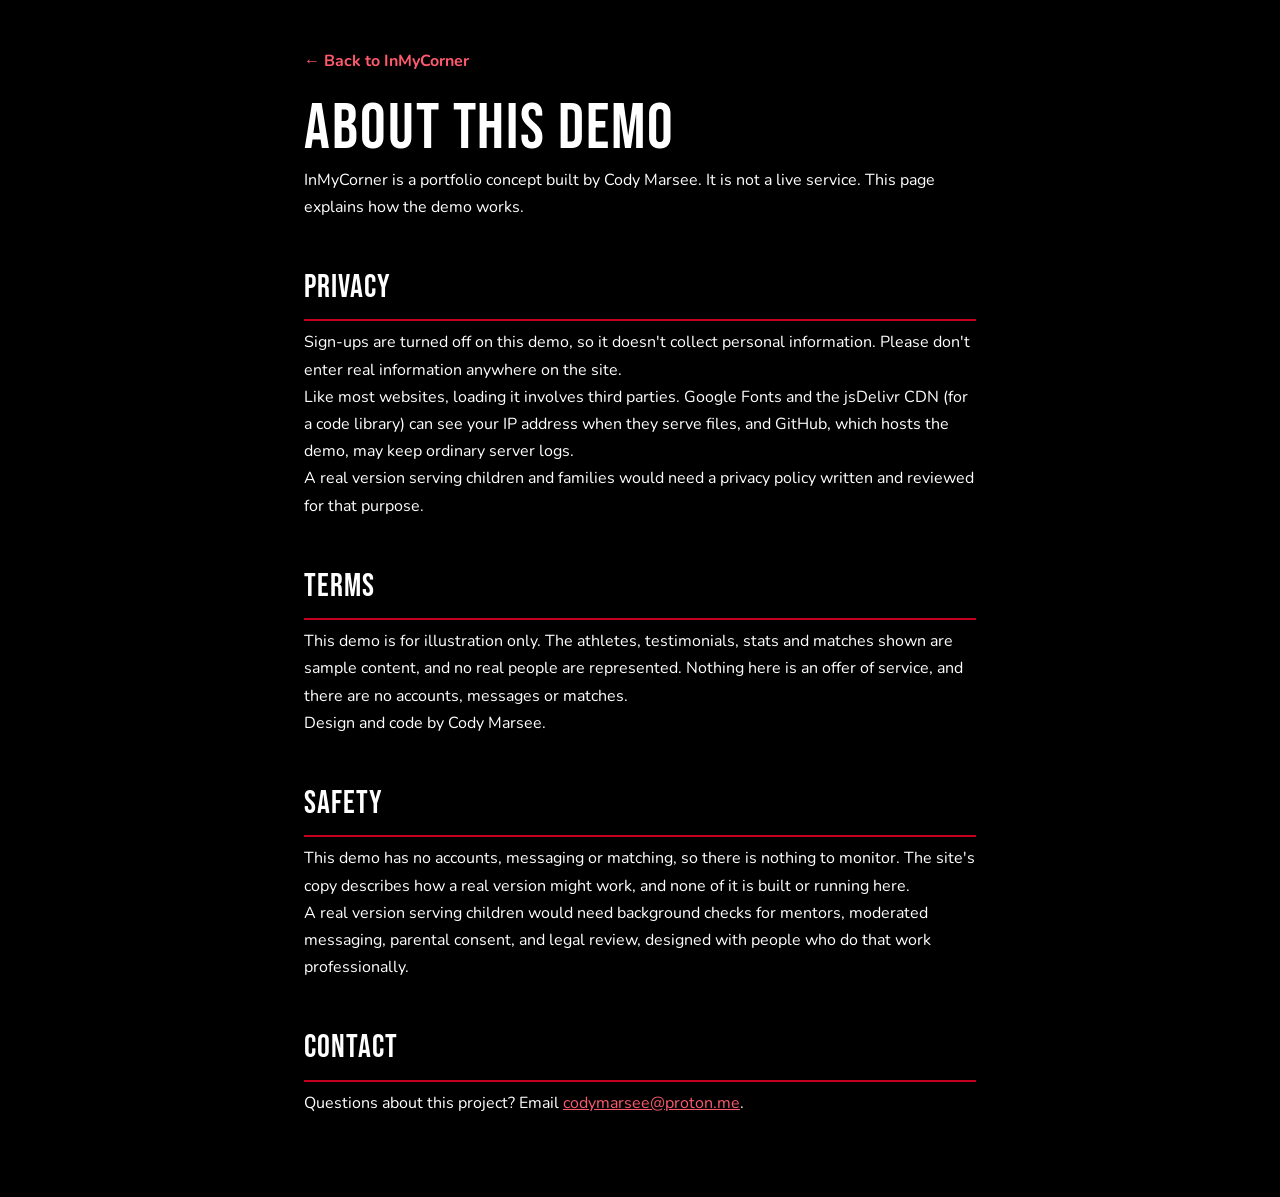
<file: info.html>
<!doctype html>
<html lang="en">
  <head>
    <meta charset="UTF-8" />
    <meta name="viewport" content="width=device-width, initial-scale=1.0" />
    <title>About this demo — InMyCorner</title>
    <link rel="preconnect" href="https://fonts.googleapis.com" />
    <link rel="preconnect" href="https://fonts.gstatic.com" crossorigin />
    <link
      href="https://fonts.googleapis.com/css2?family=Bebas+Neue&family=Nunito:wght@400;600;700;800;900&display=swap"
      rel="stylesheet"
    />
    <link rel="stylesheet" href="css/styles.css" />
  </head>
  <body class="info-body">
    <main class="info-page">
      <a class="info-back" href="index.html">← Back to InMyCorner</a>

      <h1>About this demo</h1>
      <p>
        InMyCorner is a portfolio concept built by Cody Marsee. It is not a live
        service. This page explains how the demo works.
      </p>

      <section id="privacy">
        <h2>Privacy</h2>
        <p>
          Sign-ups are turned off on this demo, so it doesn't collect personal
          information. Please don't enter real information anywhere on the site.
        </p>
        <p>
          Like most websites, loading it involves third parties. Google Fonts
          and the jsDelivr CDN (for a code library) can see your IP address when
          they serve files, and GitHub, which hosts the demo, may keep ordinary
          server logs.
        </p>
        <p>
          A real version serving children and families would need a privacy
          policy written and reviewed for that purpose.
        </p>
      </section>

      <section id="terms">
        <h2>Terms</h2>
        <p>
          This demo is for illustration only. The athletes, testimonials, stats
          and matches shown are sample content, and no real people are
          represented. Nothing here is an offer of service, and there are no
          accounts, messages or matches.
        </p>
        <p>Design and code by Cody Marsee.</p>
      </section>

      <section id="safety">
        <h2>Safety</h2>
        <p>
          This demo has no accounts, messaging or matching, so there is nothing
          to monitor. The site's copy describes how a real version might work,
          and none of it is built or running here.
        </p>
        <p>
          A real version serving children would need background checks for
          mentors, moderated messaging, parental consent, and legal review,
          designed with people who do that work professionally.
        </p>
      </section>

      <section id="contact">
        <h2>Contact</h2>
        <p>
          Questions about this project? Email
          <a href="mailto:codymarsee@proton.me">codymarsee@proton.me</a>.
        </p>
      </section>
    </main>
  </body>
</html>
</file>
<file: css/styles.css>
/* ============================================================
   InMyCorner — Main Stylesheet
   Brand Colors:
     Red:   #C6011F
     Black: #000000
     White: #FFFFFF
   ============================================================ */

/* ── RESET & VARIABLES ── */
*,
*::before,
*::after {
  box-sizing: border-box;
  margin: 0;
  padding: 0;
}

:root {
  --red: #c6011f;
  --red-dark: #9e0118;
  --red-glow: rgba(198, 1, 31, 0.25);
  --black: #000000;
  --black-soft: #0f0f0f;
  --black-mid: #1a1a1a;
  --black-card: #141414;
  --white: #ffffff;
  --white-dim: rgba(255, 255, 255, 0.7);
  --white-faint: rgba(255, 255, 255, 0.08);
  --white-border: rgba(255, 255, 255, 0.1);
}

html {
  scroll-behavior: smooth;
}

body {
  font-family: "Nunito", sans-serif;
  background: var(--black);
  color: var(--white);
  overflow-x: hidden;
}

/* ── SHARED UTILITIES ── */
.section-eyebrow {
  display: inline-flex;
  align-items: center;
  gap: 10px;
  color: var(--red);
  font-size: 11px;
  font-weight: 800;
  letter-spacing: 3px;
  text-transform: uppercase;
  margin-bottom: 16px;
}
.section-eyebrow::before,
.section-eyebrow::after {
  content: "";
  width: 28px;
  height: 1px;
  background: var(--red);
  opacity: 0.6;
}

.btn-primary {
  background: var(--red);
  color: var(--white);
  font-family: "Nunito", sans-serif;
  font-weight: 900;
  font-size: 14px;
  padding: 15px 32px;
  border-radius: 4px;
  border: none;
  cursor: pointer;
  letter-spacing: 0.5px;
  text-transform: uppercase;
  transition:
    background 0.2s,
    transform 0.2s,
    box-shadow 0.2s;
  box-shadow: 0 4px 24px var(--red-glow);
}
.btn-primary:hover {
  background: var(--red-dark);
  transform: translateY(-2px);
  box-shadow: 0 8px 32px rgba(198, 1, 31, 0.4);
}

.btn-secondary {
  background: transparent;
  color: var(--white);
  font-family: "Nunito", sans-serif;
  font-weight: 900;
  font-size: 14px;
  padding: 15px 32px;
  border-radius: 4px;
  border: 2px solid rgba(255, 255, 255, 0.2);
  cursor: pointer;
  letter-spacing: 0.5px;
  text-transform: uppercase;
  transition:
    border-color 0.2s,
    transform 0.2s;
}
.btn-secondary:hover {
  border-color: rgba(255, 255, 255, 0.5);
  transform: translateY(-2px);
}

/* ── NAV ── */
nav {
  position: fixed;
  top: 0;
  left: 0;
  right: 0;
  z-index: 100;
  display: flex;
  align-items: center;
  justify-content: space-between;
  padding: 20px 56px;
  background: rgba(0, 0, 0, 0.85);
  backdrop-filter: blur(14px);
  border-bottom: 1px solid var(--white-border);
}
.logo {
  font-family: "Bebas Neue", sans-serif;
  font-size: 26px;
  letter-spacing: 3px;
  color: var(--white);
  display: flex;
  align-items: center;
  gap: 10px;
  text-decoration: none;
}
.logo-mark {
  width: 30px;
  height: 30px;
  background: var(--red);
  border-radius: 50% 50% 50% 0;
  transform: rotate(-45deg);
  flex-shrink: 0;
  box-shadow: 0 0 16px var(--red-glow);
}
.logo em {
  color: var(--red);
  font-style: normal;
}
.nav-links {
  display: flex;
  gap: 36px;
  list-style: none;
  align-items: center;
}
.nav-links a {
  color: var(--white-dim);
  text-decoration: none;
  font-weight: 700;
  font-size: 13px;
  letter-spacing: 1.5px;
  text-transform: uppercase;
  transition: color 0.2s;
}
.nav-links a:hover {
  color: var(--white);
}
.nav-btn {
  background: var(--red) !important;
  color: var(--white) !important;
  padding: 10px 24px;
  border-radius: 4px;
  font-weight: 900 !important;
  transition:
    background 0.2s,
    box-shadow 0.2s !important;
}
.nav-btn:hover {
  background: var(--red-dark) !important;
  box-shadow: 0 4px 20px var(--red-glow) !important;
}

.nav-hamburger {
  display: none;
  flex-direction: column;
  gap: 5px;
  background: none;
  border: none;
  cursor: pointer;
  padding: 4px;
  z-index: 110;
}
.nav-hamburger span {
  display: block;
  width: 24px;
  height: 2px;
  background: var(--white);
  border-radius: 2px;
  transition:
    transform 0.3s ease,
    opacity 0.3s ease;
}
.nav-hamburger.open span:nth-child(1) {
  transform: translateY(7px) rotate(45deg);
}
.nav-hamburger.open span:nth-child(2) {
  opacity: 0;
}
.nav-hamburger.open span:nth-child(3) {
  transform: translateY(-7px) rotate(-45deg);
}

/* ── HERO ── */
.hero {
  position: relative;
  min-height: 100vh;
  display: flex;
  align-items: center;
  overflow: hidden;
  padding: 140px 56px 100px;
}
.hero-bg {
  position: absolute;
  inset: 0;
  background:
    radial-gradient(
      ellipse 60% 70% at 72% 50%,
      rgba(198, 1, 31, 0.13) 0%,
      transparent 65%
    ),
    radial-gradient(
      ellipse 30% 30% at 10% 90%,
      rgba(198, 1, 31, 0.07) 0%,
      transparent 60%
    );
  pointer-events: none;
}
.hero-panel {
  position: absolute;
  top: 0;
  right: -4%;
  width: 52%;
  height: 100%;
  background: var(--black-mid);
  transform: skewX(-5deg);
  z-index: 0;
}
.hero-panel::before {
  content: "";
  position: absolute;
  inset: 0;
  background: repeating-linear-gradient(
    -45deg,
    transparent,
    transparent 30px,
    rgba(198, 1, 31, 0.04) 30px,
    rgba(198, 1, 31, 0.04) 32px
  );
}
.hero-panel::after {
  content: "";
  position: absolute;
  top: 0;
  left: 0;
  width: 3px;
  height: 100%;
  background: var(--red);
  box-shadow: 0 0 30px var(--red-glow);
}
.hero-wordmark {
  position: absolute;
  bottom: -4%;
  left: -2%;
  font-family: "Bebas Neue", sans-serif;
  font-size: clamp(120px, 20vw, 260px);
  color: rgba(255, 255, 255, 0.025);
  letter-spacing: 6px;
  line-height: 1;
  user-select: none;
  pointer-events: none;
  white-space: nowrap;
}
.hero-content {
  position: relative;
  z-index: 2;
  max-width: 600px;
}

.eyebrow {
  display: inline-flex;
  align-items: center;
  gap: 10px;
  border: 1px solid rgba(198, 1, 31, 0.5);
  background: rgba(198, 1, 31, 0.1);
  color: #ff4d65;
  font-size: 11px;
  font-weight: 800;
  letter-spacing: 2.5px;
  text-transform: uppercase;
  padding: 8px 16px;
  border-radius: 3px;
  margin-bottom: 28px;
  animation: fadeUp 0.7s ease both;
}
.eyebrow-dot {
  width: 6px;
  height: 6px;
  background: var(--red);
  border-radius: 50%;
  box-shadow: 0 0 6px var(--red);
  animation: blink 2s infinite;
}

h1 {
  font-family: "Bebas Neue", sans-serif;
  font-size: clamp(60px, 8.5vw, 104px);
  line-height: 0.93;
  letter-spacing: 1px;
  margin-bottom: 24px;
  animation: fadeUp 0.7s 0.15s ease both;
}
h1 .red {
  color: var(--red);
}
h1 .outline {
  -webkit-text-stroke: 2px var(--white);
  color: transparent;
}

.tagline {
  font-size: clamp(15px, 1.8vw, 19px);
  font-weight: 800;
  color: var(--white-dim);
  margin-bottom: 16px;
  letter-spacing: 0.3px;
  animation: fadeUp 0.7s 0.25s ease both;
}
.tagline strong {
  color: var(--white);
}
.sub {
  font-size: 15px;
  color: rgba(255, 255, 255, 0.5);
  line-height: 1.7;
  margin-bottom: 36px;
  max-width: 460px;
  font-weight: 600;
  animation: fadeUp 0.7s 0.35s ease both;
}

.sport-tags {
  display: flex;
  gap: 8px;
  flex-wrap: wrap;
  margin-bottom: 40px;
  animation: fadeUp 0.7s 0.4s ease both;
}
.tag {
  background: var(--white-faint);
  border: 1px solid var(--white-border);
  color: rgba(255, 255, 255, 0.55);
  font-size: 12px;
  font-weight: 800;
  padding: 6px 14px;
  border-radius: 3px;
  cursor: default;
  transition: all 0.2s;
}
.tag:hover,
.tag.active {
  background: rgba(198, 1, 31, 0.15);
  border-color: rgba(198, 1, 31, 0.5);
  color: #ff4d65;
}

.hero-ctas {
  display: flex;
  gap: 14px;
  flex-wrap: wrap;
  animation: fadeUp 0.7s 0.45s ease both;
}

.hero-cards {
  position: absolute;
  right: 5%;
  top: 50%;
  transform: translateY(-50%);
  z-index: 3;
  display: flex;
  flex-direction: column;
  gap: 14px;
  animation: fadeUp 0.9s 0.55s ease both;
}
.match-toast {
  background: rgba(10, 10, 10, 0.95);
  border: 1px solid rgba(198, 1, 31, 0.45);
  border-radius: 10px;
  padding: 14px 18px;
  display: flex;
  align-items: center;
  gap: 12px;
  width: 265px;
  animation: float 3.5s ease-in-out infinite;
  box-shadow: 0 4px 24px rgba(0, 0, 0, 0.4);
}
.toast-icon {
  width: 38px;
  height: 38px;
  background: var(--red);
  border-radius: 50%;
  display: flex;
  align-items: center;
  justify-content: center;
  font-size: 18px;
  flex-shrink: 0;
  box-shadow: 0 0 14px var(--red-glow);
}
.toast-text {
  font-size: 12px;
  font-weight: 700;
  color: var(--white-dim);
  line-height: 1.4;
}
.toast-text span {
  color: var(--white);
}

.athlete-card {
  background: var(--black-card);
  border: 1px solid var(--white-border);
  border-radius: 10px;
  padding: 14px 18px;
  display: flex;
  align-items: center;
  gap: 13px;
  width: 265px;
  transition:
    transform 0.3s,
    border-color 0.3s;
  box-shadow: 0 4px 20px rgba(0, 0, 0, 0.3);
}
.athlete-card:hover {
  transform: translateX(-5px);
  border-color: rgba(198, 1, 31, 0.35);
}
.athlete-card.featured {
  border-color: rgba(198, 1, 31, 0.4);
}

.avatar {
  width: 44px;
  height: 44px;
  border-radius: 50%;
  display: flex;
  align-items: center;
  justify-content: center;
  font-family: "Bebas Neue", sans-serif;
  font-size: 16px;
  letter-spacing: 1px;
  flex-shrink: 0;
}
.av-a {
  background: linear-gradient(135deg, #1a1a2e, #c6011f);
}
.av-b {
  background: linear-gradient(135deg, #16213e, #0f3460);
}
.av-c {
  background: linear-gradient(135deg, #1a1a1a, #6b6b6b);
}

.card-info {
  flex: 1;
  min-width: 0;
}
.card-name {
  font-weight: 800;
  font-size: 13px;
  color: var(--white);
}
.card-sport {
  font-size: 11px;
  color: rgba(255, 255, 255, 0.4);
  font-weight: 700;
  margin-top: 2px;
}
.card-badge {
  font-size: 9px;
  font-weight: 900;
  letter-spacing: 1px;
  text-transform: uppercase;
  padding: 3px 9px;
  border-radius: 3px;
  flex-shrink: 0;
}
.badge-matched {
  background: rgba(198, 1, 31, 0.2);
  color: #ff4d65;
  border: 1px solid rgba(198, 1, 31, 0.4);
}
.badge-new {
  background: rgba(255, 255, 255, 0.1);
  color: var(--white);
  border: 1px solid rgba(255, 255, 255, 0.2);
}
.badge-open {
  background: rgba(255, 255, 255, 0.06);
  color: rgba(255, 255, 255, 0.4);
  border: 1px solid rgba(255, 255, 255, 0.1);
}

.stats-bar {
  position: absolute;
  bottom: 40px;
  left: 56px;
  right: 56px;
  z-index: 2;
  display: flex;
  gap: 48px;
  animation: fadeUp 0.7s 0.65s ease both;
}
.stat-num {
  font-family: "Bebas Neue", sans-serif;
  font-size: 34px;
  color: var(--red);
  letter-spacing: 1px;
  line-height: 1;
}
.stat-label {
  font-size: 10px;
  font-weight: 800;
  color: rgba(255, 255, 255, 0.35);
  text-transform: uppercase;
  letter-spacing: 2px;
  margin-top: 2px;
}
.stat-div {
  width: 1px;
  background: var(--white-border);
  align-self: stretch;
}

/* ── HOW IT WORKS ── */
.how {
  background: var(--black-soft);
  padding: 120px 56px;
  position: relative;
  overflow: hidden;
}
.how::before {
  content: "";
  position: absolute;
  top: 0;
  left: 0;
  right: 0;
  height: 3px;
  background: var(--red);
  box-shadow: 0 0 30px var(--red-glow);
}
.how-bg-num {
  position: absolute;
  right: -2%;
  top: 50%;
  transform: translateY(-50%);
  font-family: "Bebas Neue", sans-serif;
  font-size: clamp(200px, 28vw, 380px);
  color: rgba(255, 255, 255, 0.018);
  line-height: 1;
  user-select: none;
  pointer-events: none;
}

.how-header {
  text-align: center;
  margin-bottom: 80px;
  position: relative;
  z-index: 1;
}
.how-header h2 {
  font-family: "Bebas Neue", sans-serif;
  font-size: clamp(42px, 6vw, 72px);
  letter-spacing: 2px;
  line-height: 1;
  margin-bottom: 16px;
}
.how-header h2 span {
  color: var(--red);
}
.how-header p {
  color: rgba(255, 255, 255, 0.45);
  font-size: 16px;
  font-weight: 600;
  max-width: 480px;
  margin: 0 auto;
  line-height: 1.65;
}

.steps {
  display: grid;
  grid-template-columns: 1fr 80px 1fr 80px 1fr 80px 1fr;
  align-items: start;
  position: relative;
  z-index: 1;
  max-width: 1100px;
  margin: 0 auto;
}

.step {
  display: flex;
  flex-direction: column;
  align-items: center;
  text-align: center;
  padding: 0 8px;
  opacity: 0;
  transform: translateY(30px);
  transition:
    opacity 0.6s ease,
    transform 0.6s ease;
}
.step.visible {
  opacity: 1;
  transform: translateY(0);
}
.step:nth-child(1) {
  transition-delay: 0s;
}
.step:nth-child(3) {
  transition-delay: 0.15s;
}
.step:nth-child(5) {
  transition-delay: 0.3s;
}
.step:nth-child(7) {
  transition-delay: 0.45s;
}

.step-num-wrap {
  position: relative;
  margin-bottom: 24px;
}
.step-circle {
  width: 80px;
  height: 80px;
  border-radius: 50%;
  background: var(--black-card);
  border: 2px solid var(--white-border);
  display: flex;
  align-items: center;
  justify-content: center;
  font-family: "Bebas Neue", sans-serif;
  font-size: 32px;
  color: rgba(255, 255, 255, 0.2);
  position: relative;
  transition:
    border-color 0.3s,
    box-shadow 0.3s;
}
.step:hover .step-circle {
  border-color: var(--red);
  box-shadow: 0 0 24px var(--red-glow);
}
.step-icon {
  position: absolute;
  top: -6px;
  right: -6px;
  width: 30px;
  height: 30px;
  background: var(--red);
  border-radius: 50%;
  display: flex;
  align-items: center;
  justify-content: center;
  font-size: 14px;
  box-shadow: 0 0 12px var(--red-glow);
}
.step-label {
  font-family: "Bebas Neue", sans-serif;
  font-size: 10px;
  letter-spacing: 3px;
  color: var(--red);
  text-transform: uppercase;
  margin-bottom: 10px;
}
.step h3 {
  font-family: "Bebas Neue", sans-serif;
  font-size: 24px;
  letter-spacing: 1px;
  color: var(--white);
  margin-bottom: 10px;
  line-height: 1.1;
}
.step p {
  font-size: 13px;
  color: rgba(255, 255, 255, 0.45);
  line-height: 1.7;
  font-weight: 600;
}
.step-for {
  display: inline-flex;
  align-items: center;
  gap: 6px;
  margin-top: 14px;
  background: var(--white-faint);
  border: 1px solid var(--white-border);
  border-radius: 3px;
  padding: 5px 12px;
  font-size: 10px;
  font-weight: 800;
  letter-spacing: 1.5px;
  text-transform: uppercase;
  color: rgba(255, 255, 255, 0.4);
}
.step-for.both {
  border-color: rgba(198, 1, 31, 0.3);
  background: rgba(198, 1, 31, 0.07);
  color: rgba(255, 100, 120, 0.8);
}

.connector {
  display: flex;
  align-items: center;
  justify-content: center;
  padding-top: 32px;
  opacity: 0.25;
}
.connector svg {
  width: 40px;
}

.how-cta {
  text-align: center;
  margin-top: 80px;
  position: relative;
  z-index: 1;
}
.how-cta-inner {
  display: inline-block;
  background: var(--black-card);
  border: 1px solid var(--white-border);
  border-radius: 12px;
  padding: 40px 56px;
  position: relative;
  overflow: hidden;
}
.how-cta-inner::before {
  content: "";
  position: absolute;
  bottom: 0;
  left: 0;
  right: 0;
  height: 3px;
  background: var(--red);
}
.how-cta p {
  font-size: 13px;
  color: rgba(255, 255, 255, 0.4);
  font-weight: 700;
  letter-spacing: 1px;
  text-transform: uppercase;
  margin-bottom: 12px;
}
.how-cta h3 {
  font-family: "Bebas Neue", sans-serif;
  font-size: 36px;
  letter-spacing: 2px;
  margin-bottom: 24px;
}
.how-cta h3 span {
  color: var(--red);
}
.cta-pair {
  display: flex;
  gap: 14px;
  justify-content: center;
}

/* ── TESTIMONIALS ── */
.testimonials {
  background: var(--black);
  padding: 120px 56px;
  position: relative;
  overflow: hidden;
}
.testimonials::before {
  content: "";
  position: absolute;
  top: 0;
  left: 0;
  right: 0;
  height: 3px;
  background: linear-gradient(to right, transparent, var(--red), transparent);
}
.testimonials::after {
  content: '"';
  position: absolute;
  top: 60px;
  left: 40px;
  font-family: "Bebas Neue", sans-serif;
  font-size: 320px;
  color: rgba(198, 1, 31, 0.04);
  line-height: 1;
  pointer-events: none;
  user-select: none;
}

.testimonials-header {
  text-align: center;
  margin-bottom: 72px;
  position: relative;
  z-index: 1;
}
.testimonials-header .section-eyebrow {
  justify-content: center;
}
.testimonials-header h2 {
  font-family: "Bebas Neue", sans-serif;
  font-size: clamp(40px, 5.5vw, 68px);
  letter-spacing: 2px;
  line-height: 1;
  margin-bottom: 14px;
}
.testimonials-header h2 span {
  color: var(--red);
}
.testimonials-header p {
  color: rgba(255, 255, 255, 0.4);
  font-size: 15px;
  font-weight: 600;
  max-width: 440px;
  margin: 0 auto;
  line-height: 1.6;
}

.testimonials-grid {
  display: grid;
  grid-template-columns: repeat(3, 1fr);
  gap: 20px;
  max-width: 1100px;
  margin: 0 auto;
  position: relative;
  z-index: 1;
}

.t-card {
  background: var(--black-card);
  border: 1px solid var(--white-border);
  border-radius: 12px;
  padding: 32px;
  display: flex;
  flex-direction: column;
  gap: 20px;
  opacity: 0;
  transform: translateY(28px);
}
.t-card.visible {
  opacity: 1;
  transform: translateY(0);
  transition:
    opacity 0.6s ease,
    transform 0.6s ease,
    border-color 0.3s,
    box-shadow 0.3s;
}
.t-card:nth-child(1) {
  transition-delay: 0s;
}
.t-card:nth-child(2) {
  transition-delay: 0.12s;
}
.t-card:nth-child(3) {
  transition-delay: 0.24s;
}
.t-card:nth-child(4) {
  transition-delay: 0.1s;
}
.t-card:nth-child(5) {
  transition-delay: 0.22s;
}
.t-card:nth-child(6) {
  transition-delay: 0.34s;
}
.t-card:hover {
  border-color: rgba(198, 1, 31, 0.35);
  transform: translateY(-4px);
  box-shadow: 0 12px 40px rgba(0, 0, 0, 0.4);
}
.t-card.featured {
  border-color: rgba(198, 1, 31, 0.4);
  background: linear-gradient(135deg, #141414, #1a0406);
}

.t-stars {
  display: flex;
  gap: 3px;
  color: var(--red);
  font-size: 14px;
}
.t-quote {
  font-size: 15px;
  color: rgba(255, 255, 255, 0.75);
  line-height: 1.7;
  font-weight: 600;
  flex: 1;
  font-style: italic;
}
.t-quote::before {
  content: "\201C";
  color: var(--red);
  font-style: normal;
  font-size: 20px;
  line-height: 0;
  vertical-align: -4px;
  margin-right: 2px;
}
.t-quote::after {
  content: "\201D";
  color: var(--red);
  font-style: normal;
  font-size: 20px;
  line-height: 0;
  vertical-align: -4px;
  margin-left: 2px;
}

.t-person {
  display: flex;
  align-items: center;
  gap: 12px;
  padding-top: 16px;
  border-top: 1px solid var(--white-border);
}
.t-avatar {
  width: 42px;
  height: 42px;
  border-radius: 50%;
  display: flex;
  align-items: center;
  justify-content: center;
  font-family: "Bebas Neue", sans-serif;
  font-size: 15px;
  letter-spacing: 1px;
  flex-shrink: 0;
}
.ta-1 {
  background: linear-gradient(135deg, #2c0a0e, #c6011f);
}
.ta-2 {
  background: linear-gradient(135deg, #0a1628, #1a4a8a);
}
.ta-3 {
  background: linear-gradient(135deg, #0d2b0f, #2d7a33);
}
.ta-4 {
  background: linear-gradient(135deg, #2a1a00, #b87000);
}
.ta-5 {
  background: linear-gradient(135deg, #1a0a28, #6a2d9e);
}
.ta-6 {
  background: linear-gradient(135deg, #1a1a1a, #555);
}
.t-info {
  flex: 1;
}
.t-name {
  font-weight: 800;
  font-size: 14px;
  color: var(--white);
}
.t-role {
  font-size: 11px;
  color: rgba(255, 255, 255, 0.35);
  font-weight: 700;
  margin-top: 2px;
}
.t-badge {
  font-size: 9px;
  font-weight: 900;
  letter-spacing: 1px;
  text-transform: uppercase;
  padding: 3px 9px;
  border-radius: 3px;
  background: rgba(198, 1, 31, 0.15);
  color: #ff4d65;
  border: 1px solid rgba(198, 1, 31, 0.3);
}

/* ── FAQ ── */
.faq {
  background: var(--black-soft);
  padding: 120px 56px;
  position: relative;
  overflow: hidden;
}
.faq::before {
  content: "";
  position: absolute;
  top: 0;
  left: 0;
  right: 0;
  height: 3px;
  background: var(--red);
  box-shadow: 0 0 30px var(--red-glow);
}
.faq-bg-text {
  position: absolute;
  bottom: -6%;
  right: -2%;
  font-family: "Bebas Neue", sans-serif;
  font-size: clamp(120px, 18vw, 220px);
  color: rgba(255, 255, 255, 0.018);
  letter-spacing: 4px;
  line-height: 1;
  pointer-events: none;
  user-select: none;
  white-space: nowrap;
}

.faq-inner {
  max-width: 1100px;
  margin: 0 auto;
  display: grid;
  grid-template-columns: 340px 1fr;
  gap: 80px;
  align-items: start;
  position: relative;
  z-index: 1;
}
.faq-left {
  position: sticky;
  top: 120px;
}
.faq-left .section-eyebrow {
  justify-content: flex-start;
}
.faq-left h2 {
  font-family: "Bebas Neue", sans-serif;
  font-size: clamp(40px, 5vw, 62px);
  letter-spacing: 2px;
  line-height: 1;
  margin-bottom: 18px;
}
.faq-left h2 span {
  color: var(--red);
}
.faq-left p {
  color: rgba(255, 255, 255, 0.4);
  font-size: 14px;
  font-weight: 600;
  line-height: 1.7;
  margin-bottom: 28px;
}
.faq-contact {
  display: inline-flex;
  align-items: center;
  gap: 8px;
  color: var(--red);
  font-size: 13px;
  font-weight: 800;
  letter-spacing: 0.5px;
  text-decoration: none;
  border-bottom: 1px solid rgba(198, 1, 31, 0.3);
  padding-bottom: 3px;
  transition:
    border-color 0.2s,
    color 0.2s;
}
.faq-contact:hover {
  color: #ff4d65;
  border-color: #ff4d65;
}

.faq-tabs {
  display: flex;
  gap: 8px;
  margin-bottom: 32px;
  flex-wrap: wrap;
}
.faq-tab {
  background: var(--white-faint);
  border: 1px solid var(--white-border);
  color: rgba(255, 255, 255, 0.5);
  font-size: 11px;
  font-weight: 800;
  letter-spacing: 1.5px;
  text-transform: uppercase;
  padding: 7px 16px;
  border-radius: 3px;
  cursor: pointer;
  transition: all 0.2s;
}
.faq-tab:hover {
  border-color: rgba(255, 255, 255, 0.3);
  color: var(--white);
}
.faq-tab.active {
  background: rgba(198, 1, 31, 0.15);
  border-color: rgba(198, 1, 31, 0.5);
  color: #ff4d65;
}

.faq-list {
  display: flex;
  flex-direction: column;
}
.faq-item {
  border-bottom: 1px solid var(--white-border);
  opacity: 0;
  transform: translateX(20px);
  transition:
    opacity 0.5s ease,
    transform 0.5s ease;
}
.faq-item.visible {
  opacity: 1;
  transform: translateX(0);
}
.faq-item:nth-child(1) {
  transition-delay: 0s;
}
.faq-item:nth-child(2) {
  transition-delay: 0.06s;
}
.faq-item:nth-child(3) {
  transition-delay: 0.12s;
}
.faq-item:nth-child(4) {
  transition-delay: 0.18s;
}
.faq-item:nth-child(5) {
  transition-delay: 0.24s;
}
.faq-item:nth-child(6) {
  transition-delay: 0.3s;
}
.faq-item:nth-child(7) {
  transition-delay: 0.36s;
}
.faq-item:nth-child(8) {
  transition-delay: 0.42s;
}

.faq-item[data-open="true"] .faq-answer {
  max-height: 300px;
  padding-bottom: 20px;
  opacity: 1;
}
.faq-item[data-open="true"] .faq-icon {
  transform: rotate(45deg);
  color: var(--red);
}
.faq-item[data-open="true"] .faq-q {
  color: var(--white);
}
.faq-item[data-open="true"] .faq-cat-dot {
  opacity: 1;
  box-shadow: 0 0 8px var(--red-glow);
}

.faq-q-row {
  display: flex;
  align-items: center;
  justify-content: space-between;
  gap: 16px;
  padding: 22px 0;
  cursor: pointer;
  user-select: none;
}
.faq-q-row:hover .faq-q {
  color: var(--white);
}
.faq-q-left {
  display: flex;
  align-items: center;
  gap: 14px;
}
.faq-cat-dot {
  width: 8px;
  height: 8px;
  border-radius: 50%;
  background: var(--red);
  flex-shrink: 0;
  opacity: 0.5;
}
.faq-q {
  font-size: 15px;
  font-weight: 800;
  color: rgba(255, 255, 255, 0.65);
  line-height: 1.4;
  transition: color 0.2s;
}
.faq-icon {
  font-size: 22px;
  color: rgba(255, 255, 255, 0.25);
  flex-shrink: 0;
  transition:
    transform 0.3s ease,
    color 0.2s;
  line-height: 1;
}
.faq-answer {
  max-height: 0;
  overflow: hidden;
  opacity: 0;
  transition:
    max-height 0.35s ease,
    opacity 0.3s ease,
    padding 0.3s ease;
  padding-left: 22px;
}
.faq-answer p {
  font-size: 14px;
  color: rgba(255, 255, 255, 0.45);
  line-height: 1.75;
  font-weight: 600;
}
.faq-answer a {
  color: #ff4d65;
  text-decoration: none;
}
.faq-answer a:hover {
  text-decoration: underline;
}

/* ── FOOTER ── */
footer {
  background: var(--black);
  border-top: 1px solid var(--white-border);
  padding: 48px 56px;
  display: flex;
  align-items: center;
  justify-content: space-between;
  gap: 24px;
  flex-wrap: wrap;
}
.footer-logo {
  font-family: "Bebas Neue", sans-serif;
  font-size: 22px;
  letter-spacing: 3px;
  color: var(--white);
  display: flex;
  align-items: center;
  gap: 10px;
}
.footer-logo em {
  color: var(--red);
  font-style: normal;
}
.footer-logo-mark {
  width: 22px;
  height: 22px;
  background: var(--red);
  border-radius: 50% 50% 50% 0;
  transform: rotate(-45deg);
  flex-shrink: 0;
}
.footer-copy {
  font-size: 12px;
  color: rgba(255, 255, 255, 0.25);
  font-weight: 700;
  letter-spacing: 0.5px;
}
.footer-links {
  display: flex;
  gap: 24px;
  list-style: none;
}
.footer-links a {
  font-size: 12px;
  font-weight: 700;
  color: rgba(255, 255, 255, 0.3);
  text-decoration: none;
  letter-spacing: 1px;
  text-transform: uppercase;
  transition: color 0.2s;
}
.footer-links a:hover {
  color: var(--red);
}

/* ── ANIMATIONS ── */
@keyframes fadeUp {
  from {
    opacity: 0;
    transform: translateY(24px);
  }
  to {
    opacity: 1;
    transform: translateY(0);
  }
}
@keyframes blink {
  0%,
  100% {
    opacity: 1;
  }
  50% {
    opacity: 0.3;
  }
}
@keyframes float {
  0%,
  100% {
    transform: translateY(0);
  }
  50% {
    transform: translateY(-7px);
  }
}

/* ── RESPONSIVE: TABLET ── */
@media (max-width: 1024px) {
  nav {
    padding: 18px 32px;
  }
  .hero {
    padding: 130px 32px 160px;
  }
  .hero-panel {
    width: 45%;
  }
  .hero-cards {
    right: 2%;
  }
  .athlete-card,
  .match-toast {
    width: 230px;
  }
  .stats-bar {
    left: 32px;
    right: 32px;
    gap: 28px;
  }
  .how {
    padding: 90px 32px;
  }
  .steps {
    grid-template-columns: 1fr 48px 1fr 48px 1fr 48px 1fr;
  }
  .step h3 {
    font-size: 20px;
  }
  .step p {
    font-size: 12px;
  }
  .testimonials {
    padding: 90px 32px;
  }
  .testimonials-grid {
    grid-template-columns: repeat(2, 1fr);
  }
  .faq {
    padding: 90px 32px;
  }
  .faq-inner {
    gap: 48px;
    grid-template-columns: 280px 1fr;
  }
  footer {
    padding: 40px 32px;
  }
}

/* ── RESPONSIVE: MOBILE ── */
@media (max-width: 768px) {
  nav {
    padding: 16px 24px;
  }
  .nav-hamburger {
    display: flex;
  }
  .nav-links {
    display: none;
    position: fixed;
    top: 0;
    left: 0;
    right: 0;
    bottom: 0;
    background: rgba(0, 0, 0, 0.97);
    flex-direction: column;
    align-items: center;
    justify-content: center;
    gap: 28px;
    z-index: 99;
  }
  .nav-links.open {
    display: flex;
  }
  .nav-links a {
    font-size: 18px !important;
    letter-spacing: 2px;
    color: var(--white-dim) !important;
  }
  .nav-links a:hover {
    color: var(--white) !important;
  }
  .nav-btn {
    font-size: 15px !important;
    padding: 14px 36px !important;
    border-radius: 4px !important;
  }
  .hero {
    padding: 110px 24px 200px;
    min-height: auto;
    flex-direction: column;
    align-items: flex-start;
  }
  .hero-panel {
    display: none;
  }
  .hero-content {
    max-width: 100%;
  }
  h1 {
    font-size: clamp(52px, 14vw, 72px);
  }
  .sub {
    max-width: 100%;
  }
  .hero-cards {
    position: static;
    transform: none;
    margin-top: 40px;
    width: 100%;
    flex-direction: column;
    align-items: stretch;
  }
  .athlete-card,
  .match-toast {
    width: 100%;
  }
  .stats-bar {
    position: static;
    margin-top: 40px;
    flex-wrap: wrap;
    gap: 20px 32px;
  }
  .stat-div {
    display: none;
  }
  .hero-wordmark {
    display: none;
  }
  .how {
    padding: 72px 24px;
  }
  .how-bg-num {
    display: none;
  }
  .steps {
    display: flex;
    flex-direction: column;
    gap: 0;
    align-items: stretch;
  }
  .connector {
    transform: rotate(90deg);
    padding: 0;
    height: 48px;
    align-self: center;
  }
  .step {
    padding: 24px 0;
  }
  .step-circle {
    width: 68px;
    height: 68px;
    font-size: 26px;
  }
  .how-cta-inner {
    padding: 32px 24px;
  }
  .cta-pair {
    flex-direction: column;
    align-items: stretch;
  }
  .cta-pair button {
    width: 100%;
  }
  .testimonials {
    padding: 72px 24px;
  }
  .testimonials::after {
    font-size: 180px;
    top: 40px;
    left: 10px;
  }
  .testimonials-grid {
    grid-template-columns: 1fr;
    gap: 16px;
  }
  .faq {
    padding: 72px 24px;
  }
  .faq-bg-text {
    display: none;
  }
  .faq-inner {
    grid-template-columns: 1fr;
    gap: 40px;
  }
  .faq-left {
    position: static;
  }
  .faq-left h2 {
    font-size: clamp(36px, 10vw, 52px);
  }
  footer {
    padding: 32px 24px;
    flex-direction: column;
    align-items: flex-start;
    gap: 16px;
  }
  .footer-links {
    flex-wrap: wrap;
    gap: 16px;
  }
}

/* ── RESPONSIVE: SMALL MOBILE ── */
@media (max-width: 480px) {
  h1 {
    font-size: clamp(44px, 13vw, 60px);
  }
  .btn-primary,
  .btn-secondary {
    width: 100%;
    text-align: center;
  }
  .hero-ctas {
    flex-direction: column;
  }
  .sport-tags {
    gap: 6px;
  }
  .tag {
    font-size: 11px;
    padding: 5px 11px;
  }
  .t-card {
    padding: 24px 20px;
  }
  .faq-tabs {
    gap: 6px;
  }
  .faq-tab {
    font-size: 10px;
    padding: 6px 12px;
  }
  .how-cta-inner {
    padding: 28px 20px;
  }
  .how-header h2 {
    font-size: clamp(36px, 11vw, 52px);
  }
}

/* ============================================================
   SIGNUP MODAL
   ============================================================ */
.modal-overlay {
  position: fixed;
  inset: 0;
  background: rgba(0, 0, 0, 0.75);
  backdrop-filter: blur(4px);
  display: flex;
  align-items: center;
  justify-content: center;
  opacity: 0;
  visibility: hidden;
  transition: opacity 0.25s ease;
  z-index: 1000;
  padding: 24px;
}

.modal-overlay.open {
  opacity: 1;
  visibility: visible;
}

.modal-box {
  position: relative;
  background: var(--black-card);
  border: 1px solid var(--white-border);
  border-radius: 16px;
  width: 100%;
  max-width: 440px;
  max-height: 88vh;
  overflow-y: auto;
  padding: 40px 32px 32px;
  transform: translateY(16px);
  transition: transform 0.25s ease;
}

.modal-overlay.open .modal-box {
  transform: translateY(0);
}

.modal-close {
  position: absolute;
  top: 14px;
  right: 16px;
  background: none;
  border: none;
  color: var(--white-dim);
  font-size: 28px;
  line-height: 1;
  cursor: pointer;
  padding: 4px 8px;
}

.modal-close:hover {
  color: var(--white);
}

.modal-panel h3 {
  font-family: "Bebas Neue", sans-serif;
  font-size: 28px;
  letter-spacing: 0.5px;
  margin-bottom: 8px;
  color: var(--white);
}

.modal-sub {
  color: var(--white-dim);
  font-size: 14px;
  line-height: 1.5;
  margin-bottom: 24px;
}

.modal-choice-row {
  display: flex;
  gap: 12px;
}

.modal-choice {
  flex: 1;
  display: flex;
  flex-direction: column;
  align-items: center;
  gap: 10px;
  background: var(--black-mid);
  border: 1px solid var(--white-border);
  border-radius: 12px;
  padding: 24px 12px;
  color: var(--white);
  font-weight: 700;
  font-size: 14px;
  cursor: pointer;
  transition:
    border-color 0.2s ease,
    transform 0.2s ease;
}

.modal-choice:hover {
  border-color: var(--red);
  transform: translateY(-2px);
}

.modal-choice-icon {
  font-size: 28px;
}

#familyForm,
#mentorForm {
  display: flex;
  flex-direction: column;
  gap: 14px;
}

#familyForm label,
#mentorForm label {
  display: flex;
  flex-direction: column;
  gap: 6px;
  font-size: 13px;
  font-weight: 700;
  color: var(--white-dim);
}

#familyForm input,
#familyForm select,
#familyForm textarea,
#mentorForm input,
#mentorForm select,
#mentorForm textarea {
  background: var(--black-mid);
  border: 1px solid var(--white-border);
  border-radius: 8px;
  padding: 10px 12px;
  color: var(--white);
  font-family: "Nunito", sans-serif;
  font-size: 14px;
  font-weight: 400;
}

#familyForm input:focus,
#familyForm select:focus,
#familyForm textarea:focus,
#mentorForm input:focus,
#mentorForm select:focus,
#mentorForm textarea:focus {
  outline: none;
  border-color: var(--red);
}

.modal-submit {
  width: 100%;
  margin-top: 6px;
  border: none;
  cursor: pointer;
}

.modal-error {
  color: var(--red);
  font-size: 13px;
  margin-top: 4px;
}

.modal-success-icon {
  width: 56px;
  height: 56px;
  border-radius: 50%;
  background: var(--red);
  color: var(--white);
  display: flex;
  align-items: center;
  justify-content: center;
  font-size: 28px;
  margin: 0 auto 20px;
}

#panelSuccess {
  text-align: center;
}

.demo-note {
  margin: 0 0 1rem;
  padding: 0.6rem 0.8rem;
  font-size: 0.85rem;
  line-height: 1.4;
  color: #fff;
  background: #c6011f;
  border-radius: 6px;
}

.info-body {
  margin: 0;
  background: #000;
}

.info-page {
  max-width: 720px;
  margin: 0 auto;
  padding: 3rem 1.5rem 5rem;
  color: #fff;
  font-family: "Nunito", sans-serif;
  line-height: 1.7;
}

.info-page h1,
.info-page h2 {
  font-family: "Bebas Neue", sans-serif;
  font-weight: 400;
  letter-spacing: 0.03em;
}

.info-page h1 {
  margin: 1.5rem 0 0.5rem;
  font-size: clamp(2.5rem, 7vw, 4rem);
}

.info-page h2 {
  margin: 2.5rem 0 0.5rem;
  font-size: 2rem;
  color: #fff;
  border-bottom: 2px solid #c6011f;
  padding-bottom: 0.25rem;
}

.info-page a {
  color: #ff5a6e;
}

.info-back {
  font-weight: 700;
  text-decoration: none;
}
</file>
